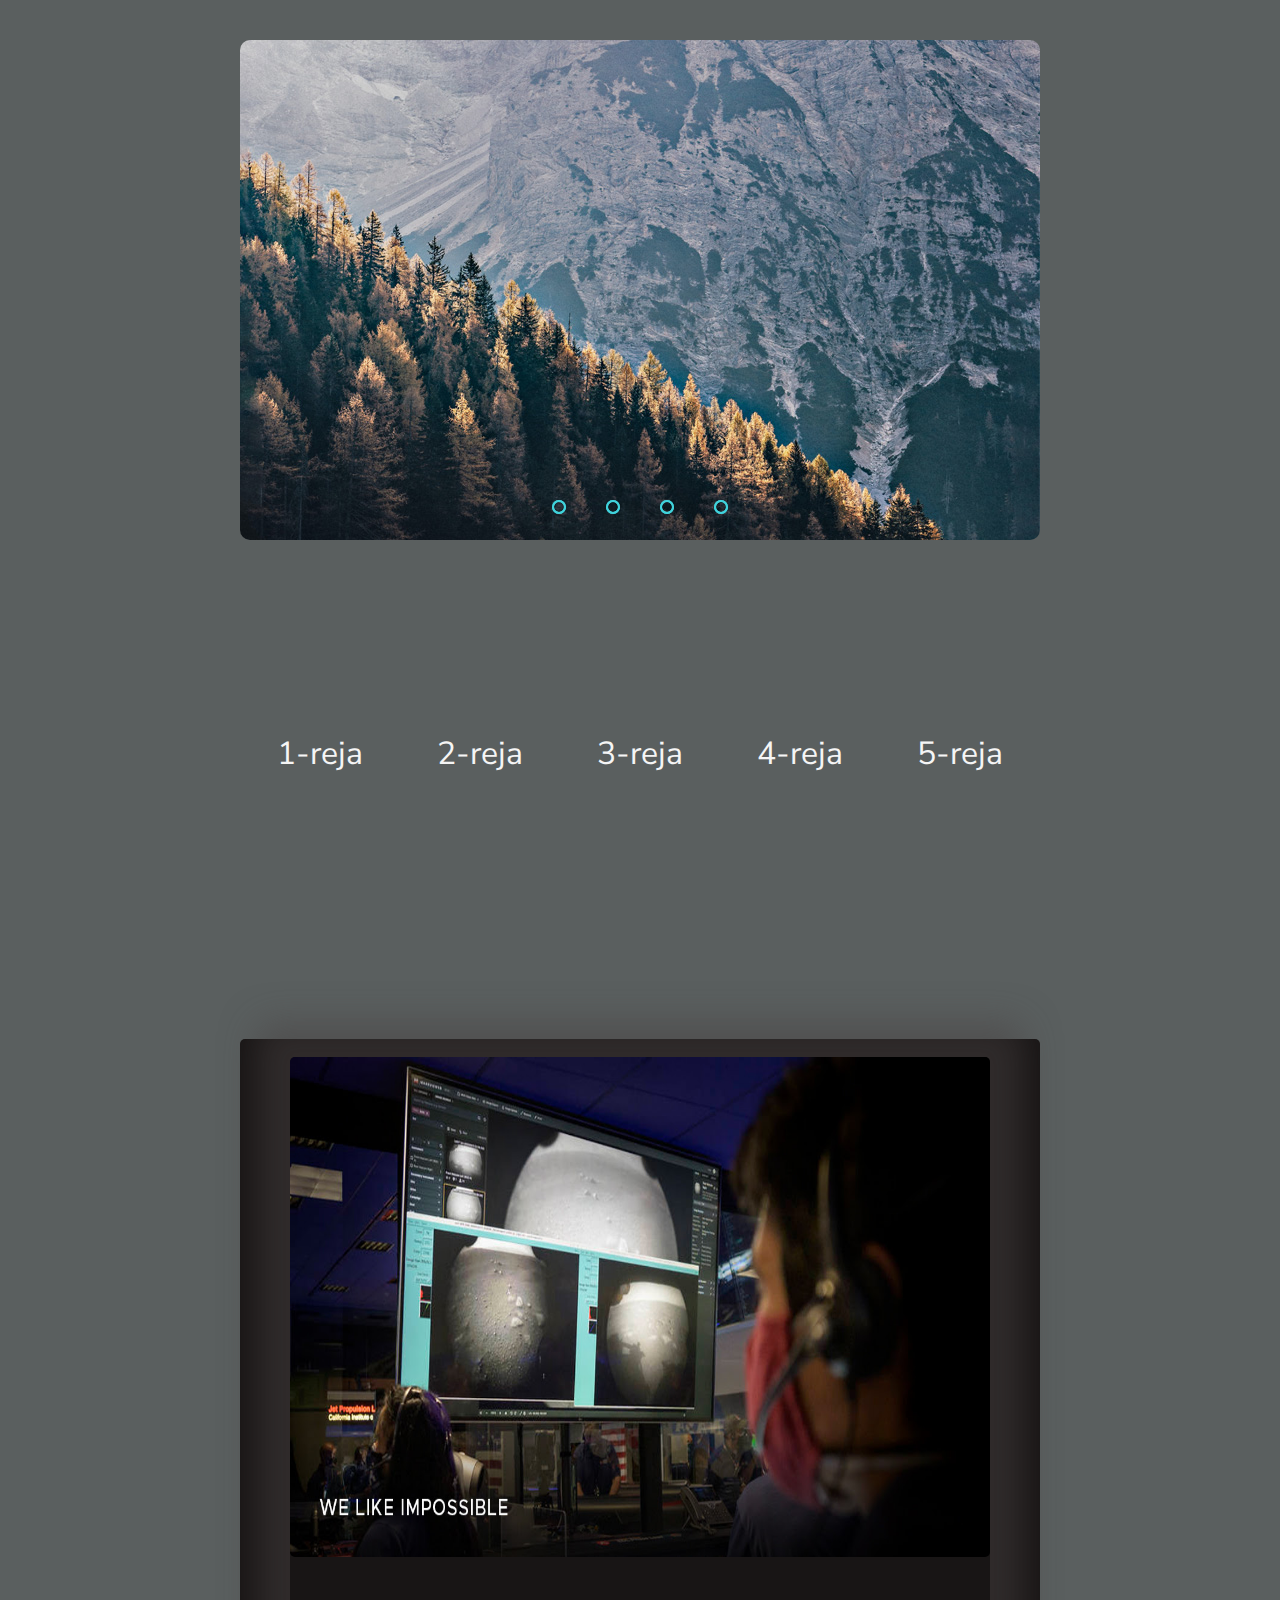
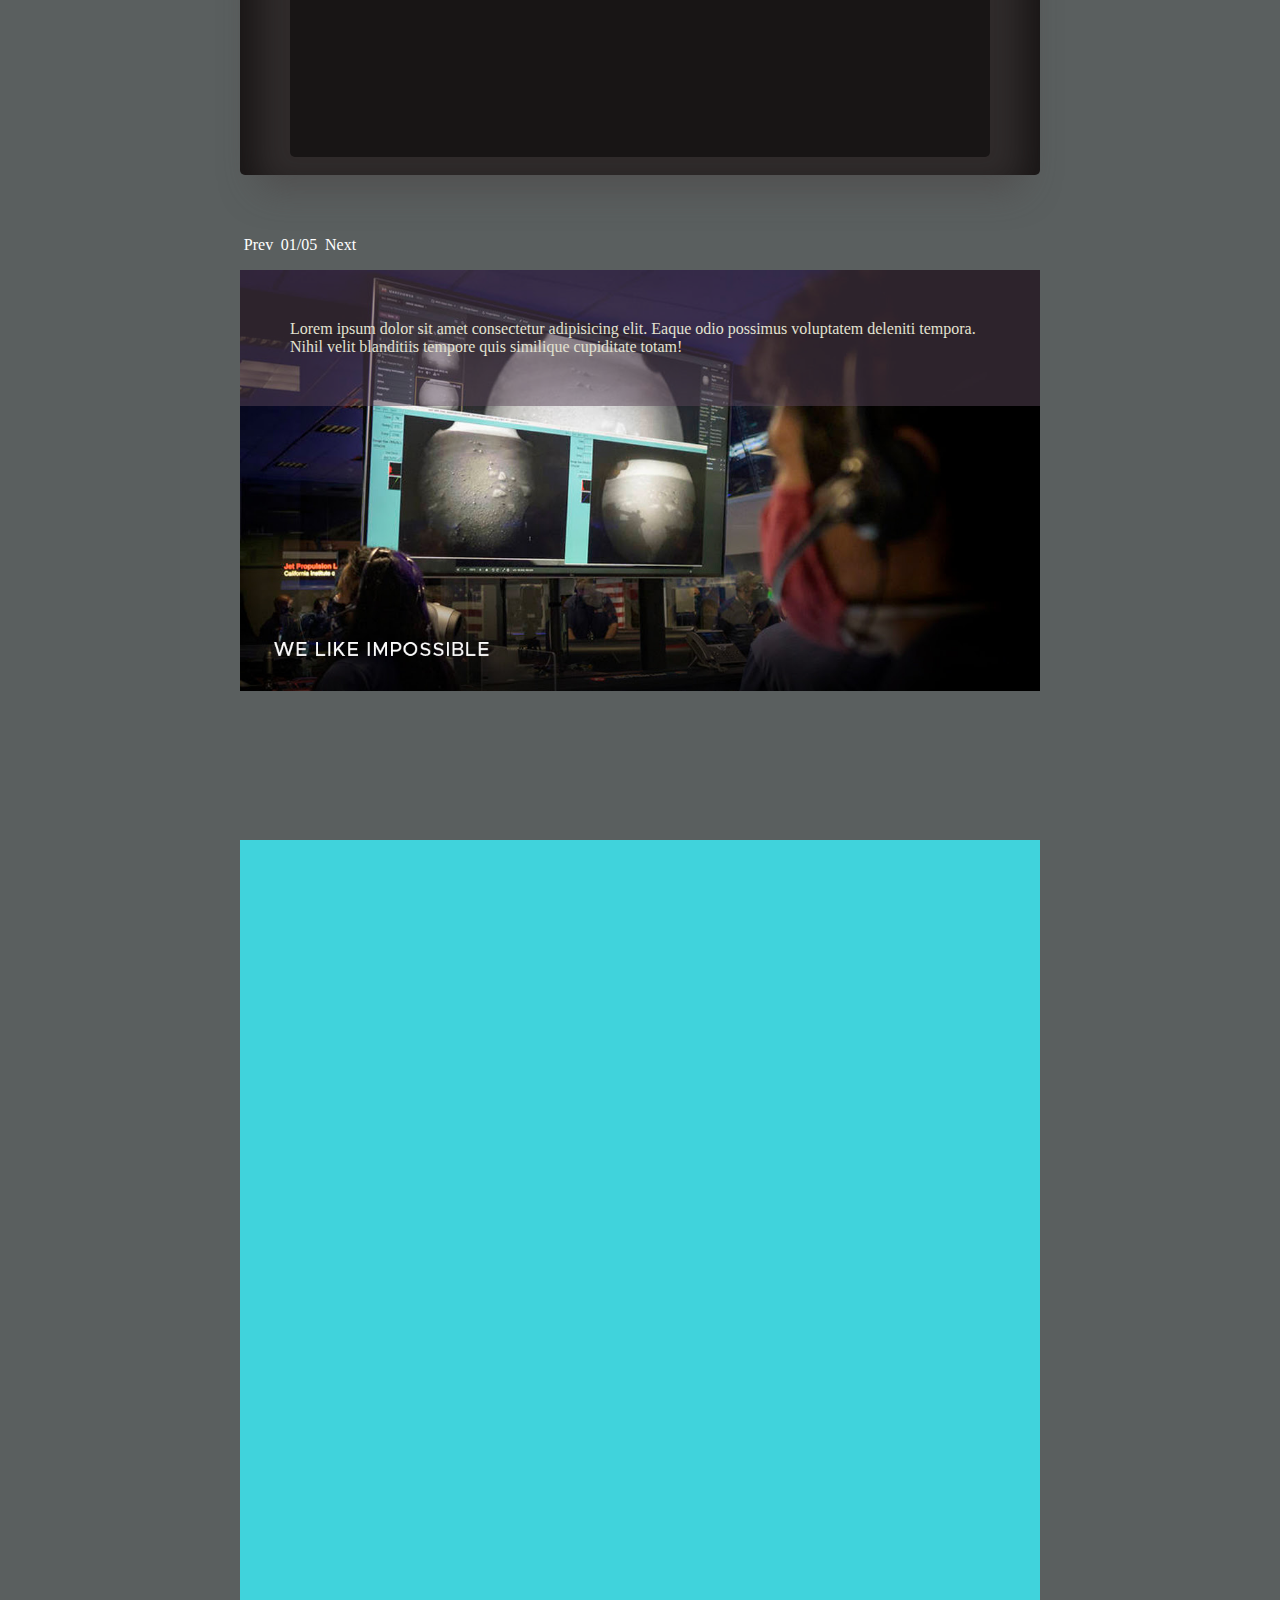
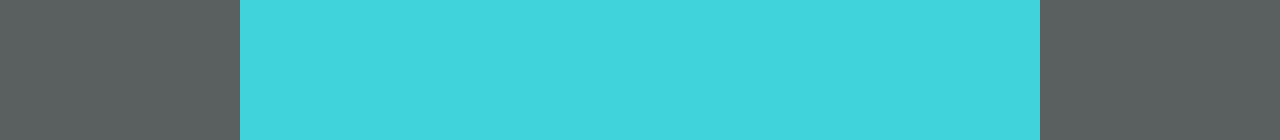
<file: index.html>
<!DOCTYPE html>
<html lang="en">
  <head>
    <meta charset="UTF-8" />
    <meta name="viewport" content="width=device-width, initial-scale=1.0" />
    <link rel="stylesheet" href="./index.css" />
    <title>Rasm o'tkazgich</title>
  </head>
  <body>
    <!-- Imge slider start -->
    <div class="slider">
      <div class="slides">
        <!-- radio buttons start -->
        <input type="radio" name="radio-btn" id="radio1" />
        <input type="radio" name="radio-btn" id="radio2" />
        <input type="radio" name="radio-btn" id="radio3" />
        <input type="radio" name="radio-btn" id="radio4" />
        <!-- radio buttons end -->

        <!-- slide images start -->
        <div class="slide first">
          <img src="./img/1.jpg" alt="1-img" />
        </div>
        <div class="slide">
          <img src="./img/2.jpg" alt="2-img" />
        </div>
        <div class="slide">
          <img src="./img/3.jpg" alt="3-img" />
        </div>
        <div class="slide">
          <img src="./img/4.jpg" alt="4-img" />
        </div>
        <!-- slide images end -->
        <!-- automatic navigation start-->
        <div class="navigation-auto">
          <div class="auto-btn1"></div>
          <div class="auto-btn2"></div>
          <div class="auto-btn3"></div>
          <div class="auto-btn4"></div>
        </div>
        <!-- automatic navigation end-->
      </div>
      <!-- manula navigation start -->
      <div class="navigation-manual">
        <label for="radio1" class="manual-btn"></label>
        <label for="radio2" class="manual-btn"></label>
        <label for="radio3" class="manual-btn"></label>
        <label for="radio4" class="manual-btn"></label>
      </div>
      <!-- manula navigation end -->
    </div>
    <!-- Image slider end -->

    <!-- Tab content items start -->
    <div class="tabcontent">
      <div class="tabheader">
        <div class="tabheader__items">
          <p class="tabheader__item faol">1-reja</p>
          <p class="tabheader__item">2-reja</p>
          <p class="tabheader__item">3-reja</p>
          <p class="tabheader__item">4-reja</p>
          <p class="tabheader__item">5-reja</p>
        </div>
      </div>
      <div class="intro-childs">
        <div class="card">
          <img src="./img/5.jpg" alt="1-image" class="img" />
        </div>
        <div class="card">
          <img src="./img/6.jpg" class="img" alt="2-image" />
        </div>
        <div class="card">
          <img src="./img/7.jpg" class="img" alt="2-image" />
        </div>
        <div class="card">
          <img src="./img/8.png" class="img" alt="3-image" />
        </div>
        <div class="card">
          <img src="./img/9.png" class="img" alt="4-image" />
        </div>
      </div>
    </div>
    <!-- Tab content items end -->

    <!-- Loyiha Slider start -->

    <div class="slider">
      <!-- Next prev headquarter -->
      <div class="slider_count">
        <div class="main">
          <div class="slider_prev"><p>Prev</p></div>

          <div><span id="current">01</span>/<span id="total">05</span></div>

          <div class="slider_next"><p>Next</p></div>
        </div>
      </div>

      <div class="total_item">
        <!-- 1--item -->
        <div class="offer_slide">
          <img src="./img/5.jpg" id="imgs" alt="" />
          <div class="descr">
            Lorem ipsum dolor sit amet consectetur adipisicing elit. Eaque odio
            possimus voluptatem deleniti tempora. Nihil velit blanditiis tempore
            quis similique cupiditate totam!
          </div>
        </div>
        <!-- 2--item -->
        <div class="offer_slide">
          <img src="./img/6.jpg" id="imgs" alt="" />
          <div class="descr">
            Lorem ipsum dolor sit amet consectetur adipisicing elit. Eaque odio
            possimus voluptatem deleniti tempora. Nihil velit blanditiis tempore
            quis similique cupiditate totam!
          </div>
        </div>
        <!-- 3--item -->
        <div class="offer_slide">
          <img src="./img/7.jpg" id="imgs" alt="" />
          <div class="descr">
            Lorem ipsum dolor sit amet consectetur adipisicing elit. Eaque odio
            possimus voluptatem deleniti tempora. Nihil velit blanditiis tempore
            quis similique cupiditate totam!
          </div>
        </div>
        <!-- 4--item -->
        <div class="offer_slide">
          <img src="./img/8.png" id="imgs" alt="" />
          <div class="descr">
            Lorem ipsum dolor sit amet consectetur adipisicing elit. Eaque odio
            possimus voluptatem deleniti tempora. Nihil velit blanditiis tempore
            quis similique cupiditate totam!
          </div>
        </div>
        <!-- 5--item -->
        <div class="offer_slide">
          <img src="./img/9.png" id="imgs" alt="" />
          <div class="descr">
            Lorem ipsum dolor sit amet consectetur adipisicing elit. Eaque odio
            possimus voluptatem deleniti tempora. Nihil velit blanditiis tempore
            quis similique cupiditate totam!
          </div>
        </div>
      </div>
    </div>

    <!-- Loyiha Slider end -->

    <!-- Slider1 section start -->

    

    <!-- Slider2 section end -->

    <div class="keyingi"></div>

    <script type="text/javascript">
      var counter = 1;
      setInterval(function () {
        document.getElementById("radio" + counter).checked = true;
        counter++;
        if (counter > 4) {
          counter = 1;
        }
      }, 5000);

      // Tab content animation start
      var tabParent = document.querySelector(".tabheader__items"),
        tabs = document.querySelectorAll(".tabheader__item"),
        tabsContent = document.querySelectorAll(".card");
      function hideTabContent() {
        tabsContent.forEach((item) => {
          item.classList.add("hide");
          item.classList.remove("show", "fade");
        });
        tabs.forEach((item) => {
          item.classList.remove("faol");
        });
      }

      function showTabContent(i = 0) {
        tabsContent[i].classList.add("show", "fade");
        tabsContent[i].classList.remove("hide");
      }

      hideTabContent();
      showTabContent();

      tabParent.addEventListener("click", (e) => {
        const target = e.target;

        if (target && target.classList.contains("tabheader__item")) {
          tabs.forEach((item, idx) => {
            if (target == item) {
              hideTabContent();
              showTabContent(idx);
              console.log(idx);
            }
          });
        }
      });

      // Tab content animation end

      // ========= Slider start =========== //

      const slides = document.querySelectorAll(".offer_slide"),
        next = document.querySelector('.slider_next'),
        prev = document.querySelector('.slider_prev'),
        total = document.querySelector('#total'),
        current = document.querySelector('#current');

      
      let slideIndex = 1;

      showSlide();

      if(slides.length<10){
        total.textContent = `0${slides.length}`
      }else{
        total.textContent = slides.length
      }

      if(slides.length<10){
        current.textContent = `0${slideIndex}`
      }else{
        current.textContent = slideIndex
      }
      function showSlide(idx){

        
      if(slideIndex>slides.length){
        slideIndex = 1
      }else if(slideIndex<1){
        slideIndex = slides.length;
      }
      
        slides.forEach((item)=>{
          item.style.display = 'none'
        });
        slides[slideIndex-1].style.display = 'block';
      }


      function plusSlide(idx){
        showSlide(slideIndex+=idx);
      }

      next.addEventListener('click',()=>{
        plusSlide(1)
      });

      prev.addEventListener('click',()=>{
        plusSlide(-1);
      })

      // ========== Slider end =========== //
    </script>
    <!-- <script src="./scrip.js"></script> -->
  </body>
</html>
</file>
<file: index.css>
@import url('https://fonts.googleapis.com/css2?family=Noto+Sans:ital,wght@0,100..900;1,100..900&family=Nunito+Sans:opsz,wght@6..12,300&family=Nunito:ital,wght@0,200..1000;1,200..1000&family=Roboto:ital,wght@0,100;0,300;0,400;0,500;0,700;0,900;1,100;1,300;1,400;1,500;1,700;1,900&display=swap');

:root{
    --fontRoboto:"Nunito Sans", sans-serif;
}
body{
    margin: 0;
    padding: 0;
    height: 100vh;
   display: grid;
   justify-content: center;
   align-items: center;   
    /* background: #23E3C9; */
    background: rgb(90, 95, 95);
}

.slider{
    margin-top: 5%;
    width: 800px;
    height: 500px;
    border-radius: 10px;
    overflow: hidden;
}
.slides{
    width: 500%;
    height: 500px;
    display: flex;
}
.slides input{
    display: none;
}
.slide{
    width: 20%;
    transition: 2s;
}
.slide img{
    width: 800px;
    height: 500px;
}

/*  css for manual slide navigation */

.navigation-manual{
    position: absolute;
    width: 800px;
    margin-top: -40px;
    display: flex;
    justify-content: center;
}
.manual-btn{
    border: 2px solid #40D3DC;
    padding:5px;
    border-radius: 10px;
    transition: 1s;
}

.manual-btn:not(:last-child){
    margin-right: 40px;
}
.manual-btn:hover{
    background: #40D3DC;
}

#radio1:checked ~ .first{
    margin-left: 0;
}
#radio2:checked ~ .first{
    margin-left: -20%;
}
#radio3:checked ~ .first{
    margin-left: -40%;
}
#radio4:checked ~ .first{
    margin-left: -60%;
}

/* css for automatic navigation */

.navigation-auto{
    position: absolute;
    display: flex;
    width: 800px;
    justify-content: center;
    margin-top: 460px;
}
.navigation-auto div{
    border: 2px solid #40D3DC;
    padding: 5px;
    border-radius: 10px;
    transition: 1s;
}
.navigation-auto div:not(:last-child){
    margin-right: 40px;
}

#radio1:checked ~ .navigation-auto .auto-btn1{
    background: #40D3DC;
}
#radio2:checked ~ .navigation-auto .auto-btn2{
    background: #40D3DC;
}
#radio3:checked ~ .navigation-auto .auto-btn3{
    background: #40D3DC;
}
#radio4:checked ~ .navigation-auto .auto-btn4{
    background: #40D3DC;
}
.tabcontent{
    margin-top: 5%;
    box-sizing: border-box;
    width: 100%;
    height: 120vh;
    display: grid;
    justify-content: center;
}
.tabheader{
    width: 100%;
}
.tabheader__items{
    width: 800px; 
    display: flex;
    justify-content: space-around;
}
.tabheader__items> .tabheader__item{
    font-size: 2rem;
    color: whitesmoke;
    font-family: var(--fontRoboto);
}
.tabheader__item:hover{
    cursor: pointer;
    color: rgb(208, 213, 218);
}
.intro-childs{
    display: grid;
    justify-content: center;
    margin-bottom: 5px;
    align-items: center;
    width: 800px;
    border-radius: 5px;
    background-color: rgb(24, 21, 21);
    animation :all 2s ;
}
.intro-childs>.card{
    justify-content: center;
    width: 100%;
    height: 95%; 
    border-radius:5px;
    outline: none;
    box-shadow: 0px -1px 34px 34px rgba(71, 66, 66, 0.5);
}


.card > .img{
    width: 700px;
    height: 500px;
    border-radius: 5px;
}
.faol{
    color :red;
}
.hide{
    display: none;
    opacity: 0.33;
}
.show{
    display: block;
}
.fade {
    animation-name: fade;
    animation-duration: 1.5s;
  }
  @keyframes fade {
    0% {
      opacity: 0;
    }
    100% {
      opacity: 1;
    }
  }

  /* ========= Slider Style ======== */

.slider{
    
    margin-bottom: 15%;
}

.slider_count{
    width: 100%;

}
.main{
    width: 15%;
    display: flex;
    justify-content: space-around;
    align-items: start;
    color: white;
}
.main div{
    margin: auto;
    align-items: center;
}
.main div:hover{
    cursor: pointer;
}

/* Slide images */

.total_item{
    width: auto;
    height: 100%;
    align-items: center;
}

.offer_slide{
    position:relative;
    display: block;
    width: 100%;
    height: 590px;
    box-sizing: border-box;
    align-items: center;
}
.offer_slide #imgs{
    width: 100%;
    height:fit-content;
    object-fit: contain;
}
.offer_slide .descr{
   
    color: rgb(226, 226, 209);
    position: absolute;
    top: 0;
    left: 0;
    bottom: 0;
    right: 0;
    width: 90%;
    height:fit-content;
   
    background: rgb(89, 70, 87, 0.5);

    padding: 50px;
}

.keyingi{
    width: 100%;
    height: 100vh;
    display: flex;
    background-color: #40D3DC;
}
</file>
